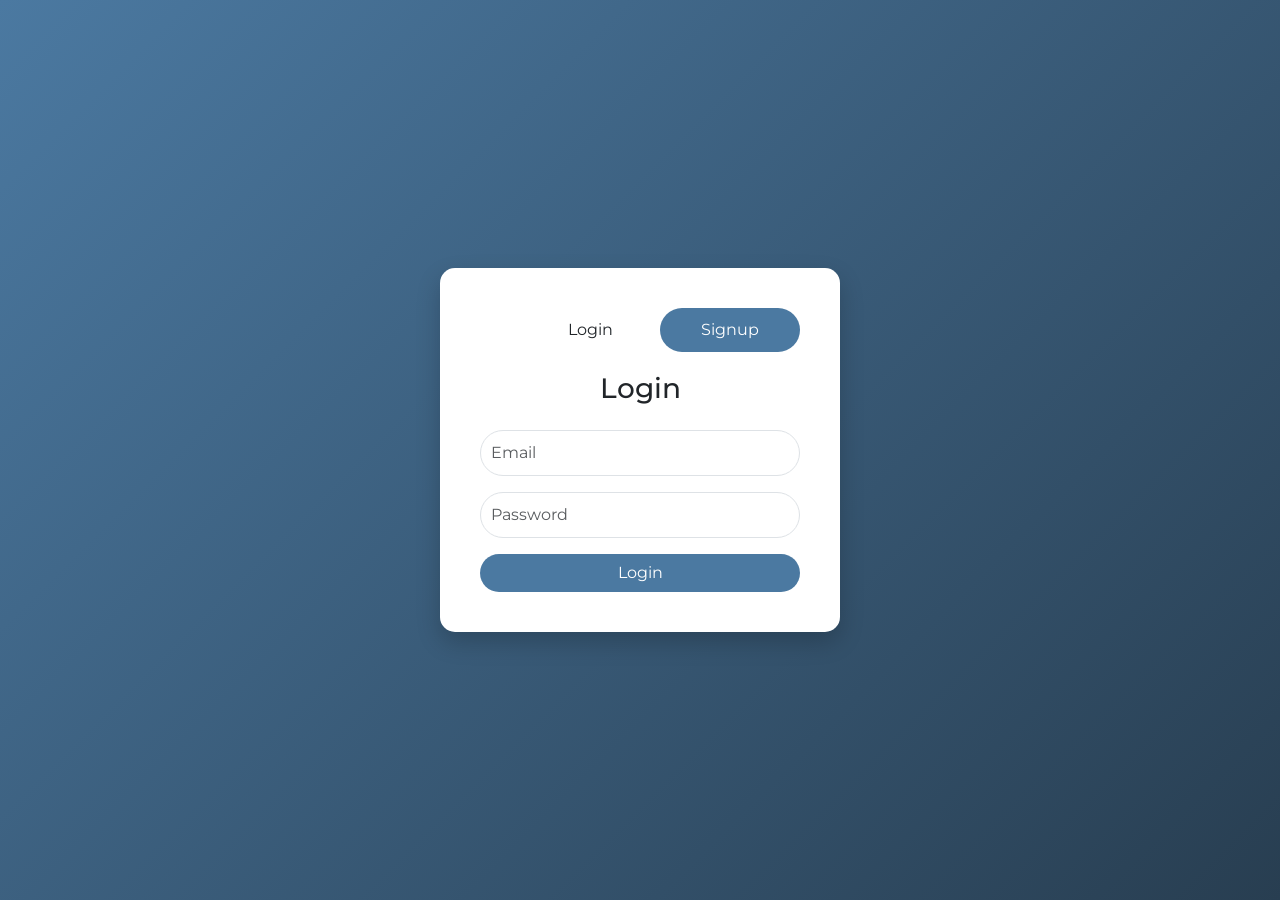
<file: Index.html>
<!DOCTYPE html>
<html lang="en">
<head>
    <meta charset="UTF-8">
    <meta name="viewport" content="width=device-width, initial-scale=1.0">
    <title>Login/Signup Form</title>
    <link href="https://cdn.jsdelivr.net/npm/bootstrap@5.3.0-alpha1/dist/css/bootstrap.min.css" rel="stylesheet">
    <link rel="stylesheet" href="style.css">
</head>
<body>
    <div class="container-fluid d-flex justify-content-center align-items-center vh-100 bg-theme">
        <div class="form-container">
            <div class="form-switch text-center">
                <button class="btn btn-theme active" id="login-btn">Login</button>
                <button class="btn btn-theme" id="signup-btn">Signup</button>
            </div>
            <div class="form-content">
                <!-- Login Form -->
                <form id="login-form" class="animate__animated animate__fadeIn active">
                    <h3 class="text-center mb-4">Login</h3>
                    <div class="mb-3">
                        <input type="email" class="form-control" placeholder="Email" required>
                    </div>
                    <div class="mb-3">
                        <input type="password" class="form-control" placeholder="Password" required>
                    </div>
                    <button class="btn btn-theme w-100" type="submit">Login</button>
                </form>

                <!-- Signup Form -->
                <form id="signup-form" class="animate__animated animate__fadeIn">
                    <h3 class="text-center mb-4">Signup</h3>
                    <div class="mb-3">
                        <input type="text" class="form-control" placeholder="Username" required>
                    </div>
                    <div class="mb-3">
                        <input type="email" class="form-control" placeholder="Email" required>
                    </div>
                    <div class="mb-3">
                        <input type="text" class="form-control" placeholder="Phone no" required>
                    </div>

                    <div class="mb-3" onsubmit="event.preventDefault(); validateCNIC(document.getElementById('cnic'));">
                        <input type="text" id="cnic" placeholder="NIC(XXXXX-XXXXXXX-X)">
                        
                    </div>
                    
                    <div class="mb-3" onsubmit="event.preventDefault();  isValidPhoneNumber('phoneNumber');" >
                        <input type="password" class="form-control" placeholder="Password" required>
                    </div>
                    
                    <button class="btn btn-theme w-100" type="submit">Signup</button>
                </form>
            </div>
        </div>
    </div>

    <script src="Java.js"></script>
</body>
</html>
</file>
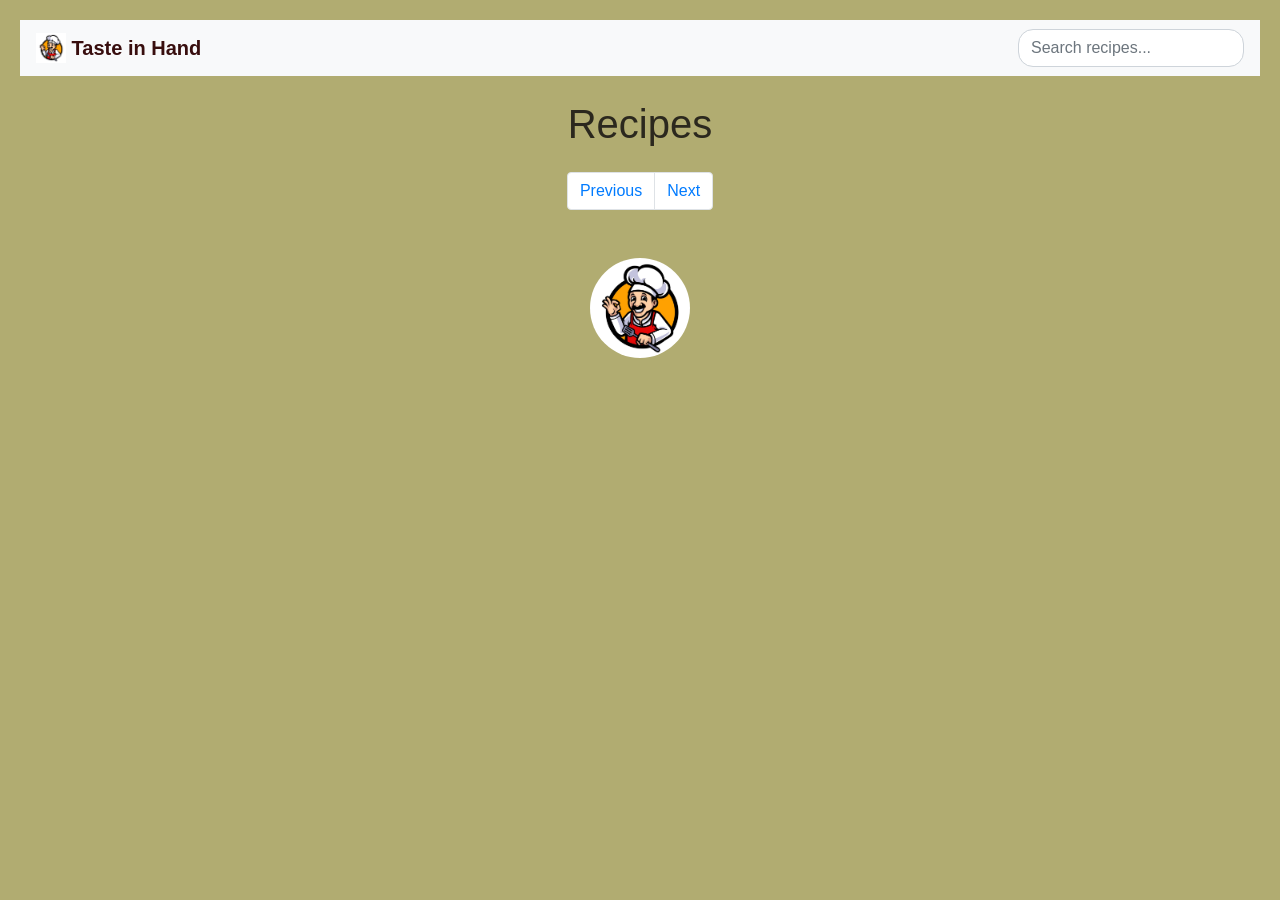
<file: Recipie API/index.html>
<!DOCTYPE html>
<html lang="en">
<head>
    <meta charset="UTF-8">
    <meta name="viewport" content="width=device-width, initial-scale=1.0">
    <title>Taste in Hand</title>
   
    <link rel="stylesheet" href="https://stackpath.bootstrapcdn.com/bootstrap/4.5.2/css/bootstrap.min.css">
    <link rel="stylesheet" href="style.css">
</head>
<body>
   
    <nav class="navbar navbar-expand-lg navbar-light bg-light">
        <a class="navbar-brand" href="#">
            <img src="image/chef-logo-template-vector-30172208.jpg" alt="Taste in Hand Logo" width="30" height="30" class="d-inline-block align-top">
            Taste in Hand
        </a>
        <button class="navbar-toggler" type="button" data-toggle="collapse" data-target="#navbarNav" aria-controls="navbarNav" aria-expanded="false" aria-label="Toggle navigation">
            <span class="navbar-toggler-icon"></span>
        </button>
        <div class="collapse navbar-collapse" id="navbarNav">
            <ul class="navbar-nav ml-auto">
                <li class="nav-item">
                    <input id="searchBar" class="form-control" type="search" placeholder="Search recipes..." aria-label="Search">
                </li>
            </ul>
        </div>
    </nav>

    <div class="container mt-4">
        <h1 class="text-center my-4">Recipes</h1>
        <div id="Recipies-products" class="row Recipes-grid">
          
        </div>
     
        <nav>
            <ul class="pagination justify-content-center">
                <li class="page-item"><a class="page-link" href="#" id="prevPage">Previous</a></li>
                <li class="page-item"><a class="page-link" href="#" id="nextPage">Next</a></li>
            </ul>
        </nav>
    </div>

  
    <div class="text-center mt-5">
        <img id="circle" src="image/chef-logo-template-vector-30172208.jpg" alt="food" style="width: 100px; height: 100px; border-radius: 50%;">
    </div>

    <script src="java.js"></script>
  
    <script src="https://code.jquery.com/jquery-3.5.1.slim.min.js"></script>
    <script src="https://cdn.jsdelivr.net/npm/bootstrap@4.5.2/dist/js/bootstrap.bundle.min.js"></script>
</body>
</html>
</file>
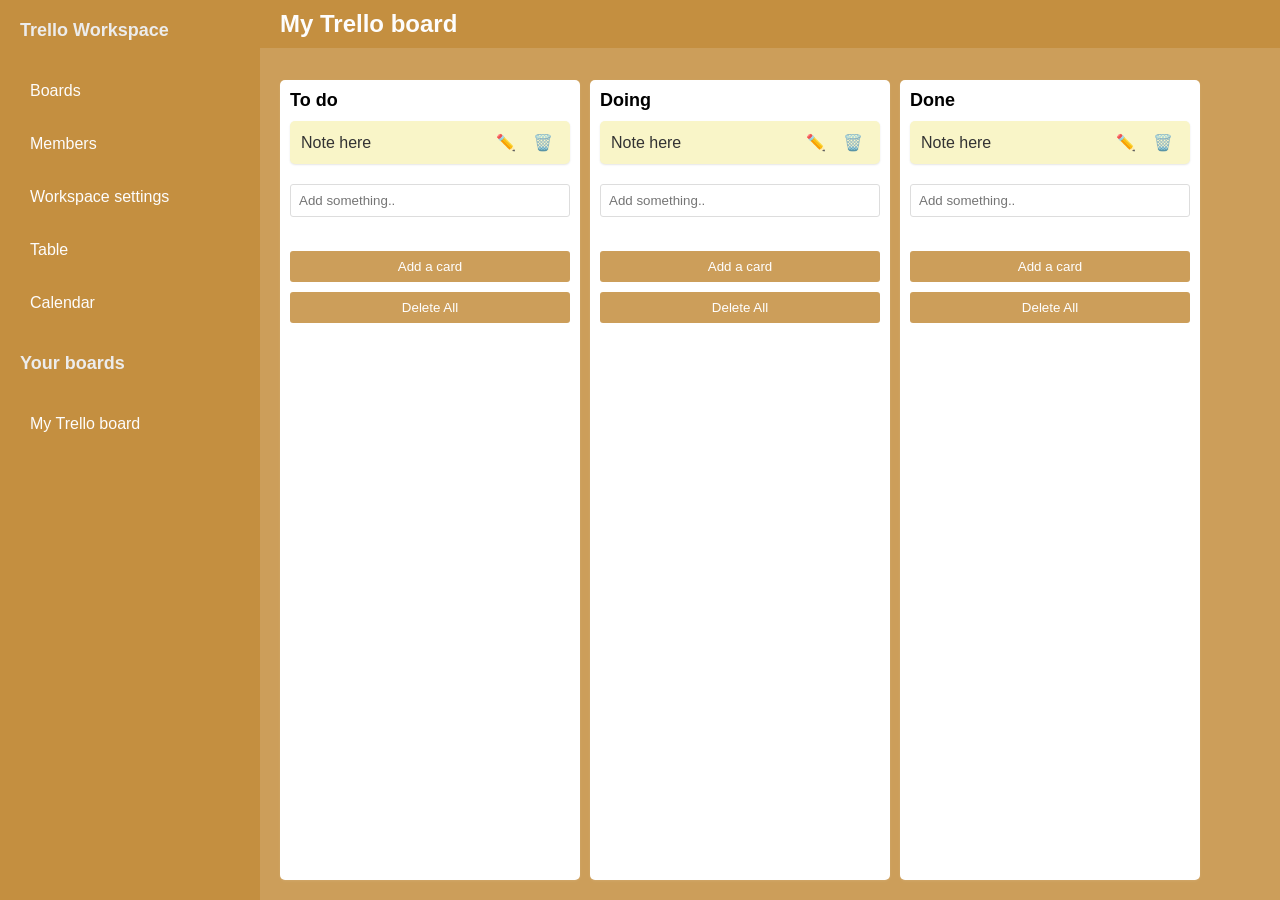
<file: Trello workplace/index.html>
<!DOCTYPE html>
<html lang="en">
<head>
    <meta charset="UTF-8">
    <meta name="viewport" content="width=device-width, initial-scale=1.0">
    <title>My Trello Board</title>
    <link rel="stylesheet" href="style.css">
</head>
<body>

    <div class="sidebar">
        <h2>Trello Workspace</h2>
        <ul>
            <li><a href="#">Boards</a></li>
            <li><a href="#">Members</a></li>
            <li><a href="#">Workspace settings</a></li>
            <li><a href="#">Table</a></li>
            <li><a href="#">Calendar</a></li>
        </ul>
        <h2>Your boards</h2>
        <ul>
            <li><a href="#">My Trello board</a></li>
        </ul>
    </div>

    <div class="main">
        <div class="header">
            <h1>My Trello board</h1>
           
    </div>
        <div class="board">
            <div class="list" id="todo" ondrop="drop(event)" ondragover="allowDrop(event)">
                <h3>To do</h3>
                <div class="card" id="card1" draggable="true" ondragstart="drag(event)">
                    <span>Note here</span>
                    <div class="card-buttons">
                        <button class="edit">✏️</button>
                        <button class="delete">🗑️</button>
                    </div>
                </div>
                <div class="add-card">
                    <input type="text" placeholder="Add something..">
                    <button>Add a card</button>
                </div>
                <button class="delete-all">Delete All</button>
            </div>

            <div class="list" id="doing" ondrop="drop(event)" ondragover="allowDrop(event)">
                <h3>Doing</h3>
                <div class="card" id="card2" draggable="true" ondragstart="drag(event)">
                    <span>Note here</span>
                    <div class="card-buttons">
                        <button class="edit">✏️</button>
                        <button class="delete">🗑️</button>
                    </div>
                </div>
                <div class="add-card">
                    <input type="text" placeholder="Add something..">
                    <button>Add a card</button>
                </div>
                <button class="delete-all">Delete All</button>
            </div>

            <div class="list" id="done" ondrop="drop(event)" ondragover="allowDrop(event)">
                <h3>Done</h3>
                <div class="card" id="card3" draggable="true" ondragstart="drag(event)">
                    <span>Note here</span>
                    <div class="card-buttons">
                        <button class="edit">✏️</button>
                        <button class="delete">🗑️</button>
                    </div>
                </div>
                <div class="add-card">
                    <input type="text" placeholder="Add something..">
                    <button>Add a card</button>
                </div>
                <button class="delete-all">Delete All</button>
            </div>
        </div>
    </div>

    <script src="script.js"></script>
</body>
</html>
</file>
<file: style.css>
@import url('https://fonts.googleapis.com/css2?family=Montserrat:ital,wght@0,100..900;1,100..900&display=swap');

* {
    margin: 0;
    padding: 0;
    box-sizing: border-box;
    font-family: "Montserrat", sans-serif;
}

body {
    background-color: #f0f2f5;
    position: relative;
    min-height: 100vh;
    overflow: hidden;
}

.bg-theme {
    background-image: url('image/pexels-photo-1227511.jpeg'); /* Replace with your image path */
    background-size: cover; /* Ensures the image covers the entire container */
    background-position: center; /* Centers the image */
    background-repeat: no-repeat; /* Prevents repeating */
}

.form-container {
    background-color: rgba(255, 255, 255, 0.9); /* Slight transparency to show background */
    padding: 40px;
    border-radius: 15px;
    width: 100%;
    max-width: 400px;
    box-shadow: 0 10px 25px rgba(0, 0, 0, 0.2);
    position: relative;
    z-index: 1;
    animation: fadeIn 1.5s ease-in-out;
}

@keyframes backgroundMove {
    0% { transform: scale(1); }
    50% { transform: scale(1.1); }
    100% { transform: scale(1); }
}

.bg-theme {
    background: linear-gradient(135deg, #4b79a1 0%, #283e51 100%);
}

.form-container {
    background-color: white;
    padding: 40px;
    border-radius: 15px;
    width: 100%;
    max-width: 400px;
    box-shadow: 0 10px 25px rgba(0, 0, 0, 0.2);
    position: relative;
    z-index: 1;
    animation: fadeIn 1.5s ease-in-out;
}

@keyframes fadeIn {
    from { opacity: 0; transform: translateY(20px); }
    to { opacity: 1; transform: translateY(0); }
}

.form-switch {
    display: flex;
    justify-content: space-around;
    margin-bottom: 20px;
}

.form-switch button {
    flex: 1;
    padding: 10px;
    border: none;
    cursor: pointer;
    transition: 0.3s;
}

.btn-theme {
    background-color: #4b79a1;
    color: white;
    border-radius: 25px;
    transition: background-color 0.3s, transform 0.3s;
}

.btn-theme:hover {
    background-color: #283e51;
    transform: scale(1.05);
}

.form-content form {
    display: none;
}

.form-content form.active {
    display: block;
}

.form-content input {
    padding: 10px;
    border-radius: 25px;
    width: 100%;
    margin-bottom: 15px;
}

@media (max-width: 768px) {
    .form-container {
        padding: 20px;
    }
}
</file>
<file: Recipie API/style.css>
/* General styling */
* {
    margin: 0;
    padding: 0;
    box-sizing: border-box;
    font-family: 'Franklin Gothic Medium', 'Arial Narrow', Arial, sans-serif;
}

body {
    background-color: #b1ac71; 
    padding: 20px;
}

.navbar {
    background-color: #b4a481; 
}

.navbar-brand {
    font-weight: bold;
    color: rgb(56, 14, 14) !important;
    font-style:'Franklin Gothic Medium', 'Arial Narrow', Arial, sans-serif ;
}

h1 {
    color: #2b281e;
    text-align: center;
    
}

.Recipies-grid {
    display: flex;
    flex-wrap: wrap;
    justify-content: space-around;
}

.recipe-card {
    background-color: rgba(177, 180, 160, 0.823);
    border-radius: 10px;
    padding: 20px;
    margin: 15px;
    box-shadow: 0 5px 15px rgba(0, 0, 0, 0.1);
    transition: transform 0.3s ease;
   
    width: calc(25% - 30px);
}

.recipe-card:hover {
    transform: scale(1.05);
}

.recipe-card img {
    width: 100%;
    border-radius: 10px;
}

.recipe-card h5 {
    font-size: 1.2rem;
    margin: 10px 0;
}

.recipe-card p {
    font-size: 0.9rem;
    margin-bottom: 10px;
    color: #6c757d;
}

.recipe-card span {
    font-weight: bold;
    color: #343a40;
}


.d-inline-block{
    font-weight: bold;
    font-display: rgb(127, 7, 7) !important;
}

.form-control{
    border-radius: 15px;
}




@media (min-width: 768px) {
    .recipe-card {
        width: calc(50% - 30px); 
    }
}

@media (min-width: 1024px) {
    .recipe-card {
        width: calc(33.333% - 30px); 
    }
}


@import 'https://cdnjs.cloudflare.com/ajax/libs/animate.css/4.1.1/animate.min.css';
</file>
<file: Trello workplace/style.css>
body {
    margin: 0;
    padding: 0%;
    font-family:'Segoe UI', Tahoma, sans-serif;
    background-color: #c38d3cd7;
    display: flex;
    height: 100vh;
    overflow: hidden;
}

.sidebar {
    background-color: #c38d3cd7;
    color: rgb(236, 236, 236);
    padding: 20px;
    display: flex;
    flex-direction: column;
    position: fixed;
    box-sizing: border-box;
    height: 100vh;
    width: 260px;
    overflow-y: auto;
}

.sidebar h2 {
    margin-top: 0;
    font-size: 18px;
}

.sidebar ul {
    list-style: none;
    padding: 0;
}

.sidebar ul li {
    margin-bottom: 15px;
}

.sidebar ul li a {
    color: rgb(253, 253, 253);
    text-decoration: none;
    display: block;
    padding: 10px;
    border-radius: 5px;
}

.sidebar ul li a:hover {
    background-color: #c88117d7;
}

.main {
    flex-grow: 1;
    display: flex;
    flex-direction: column;
    margin-left: 260px;
}

.header {
    background-color: #c38d3cd7;
    color: rgb(253, 253, 253);
    padding: 10px 20px;
    display: flex;
    justify-content: space-between;
    align-items: center;
    position: fixed;
    top: 0;
    left: 260px;
    right: 0;
    z-index: 100;
}

.header h1 {
    margin: 0;
    font-size: 24px;
}

.create {
    padding: 8px;
    background-color:rgb(24, 22, 22);
    color: black;
    border: none;
    border-radius: 3px;
    cursor: pointer;
}

.create:hover {
    background-color: #c88117d7;
}

.board {
    display: flex;
    padding: 20px;
    gap: 10px;
    overflow-x: auto;
    flex-grow: 1;
    margin-top: 60px;
    margin-left: 0;
}

.list {
    background-color: white;
    border-radius: 5px;
    padding: 10px;
    width: 300px;
    box-sizing: border-box;
    box-shadow: 0 1px 3px rgba(255, 255, 255, 0.1);
    position: relative;
    display: flex;
    flex-direction: column;
}

.list h3 {
    margin-top: 0;
    font-size: 18px;
    margin-bottom: 10px;
}

.card {
    background-color: #f9f5c8;
    margin-bottom: 10px;
    padding: 10px;
    border-radius: 5px;
    box-shadow: 0 1px 2px rgba(0, 0, 0, 0.1);
    display: flex;
    align-items: center;
    justify-content: space-between;
    width: 100%;
    box-sizing: border-box;
    cursor: move;
    border: 1px solid transparent;
}

.card span {
    font-size: 16px;
    color: #333;
    flex-grow: 1;
    text-align: left;
}

.card-buttons {
    display: flex;
    gap: 5px;
    position: relative;
    margin-left: auto;
}

.edit,
.delete {
    background: none;
    border: none;
    cursor: pointer;
    font-size: 16px;
    color: #333;
}

.edit:hover,
.delete:hover {
    color: #c88117d7;
}

.edit-input {
    border: none;
    padding: 8px;
    border-radius: 5px;
    font-size: 16px;
    box-sizing: border-box;
    width: 100%;
    background-color: #f4f5f7;
    color: #333;
}

.add-card {
    margin-top: 10px;
    display: flex;
    flex-direction: column;
    gap: 34px;
    border: radius 3px;;
}

.add-card input {
    padding: 8px;
    border: 1px solid #ddd;
    border-radius: 3px;
}

.add-card button {
    padding: 8px;
    background-color: #c38d3cd7;
    color: white;
    border: none;
    border-radius: 3px;
    cursor: pointer;
}

.add-card button:hover {
    background-color: #c88117d7;
}

.delete-all {
    margin-top: 10px;
    padding: 8px;
    background-color: #c38d3cd7;
    color: white;
    border: none;
    border-radius: 3px;
    cursor: pointer;
    width: 100%;
}

.delete-all:hover {
    background-color: #c88117d7;
}

/* Responsive Styles */
@media (max-width: 768px) {
    .sidebar {
        width: 100%;
        position: relative;
        height: auto;
        padding: 10px;
        overflow-y: auto;
    }

    .sidebar ul {
        display: flex;
        flex-direction: column;
        padding: 0;
    }

    .sidebar ul li {
        margin-bottom: 5px;
    }

    .main {
        margin-left: 0;
        margin-top: 50px;
    }

    .header {
        position: relative;
        left: 0;
        right: 0;
        margin-bottom: 20px;
    }

    .board {
        flex-direction: column;
        gap: 20px;
        padding: 10px;
    }

    .list {
        width: 100%;
    }

    .board {
        flex-direction: column;
        gap: 20px;
        padding: 10px;
    }
    .list {
        width: 100%;
    }
    .card {
        cursor: move;
    }

}
</file>
